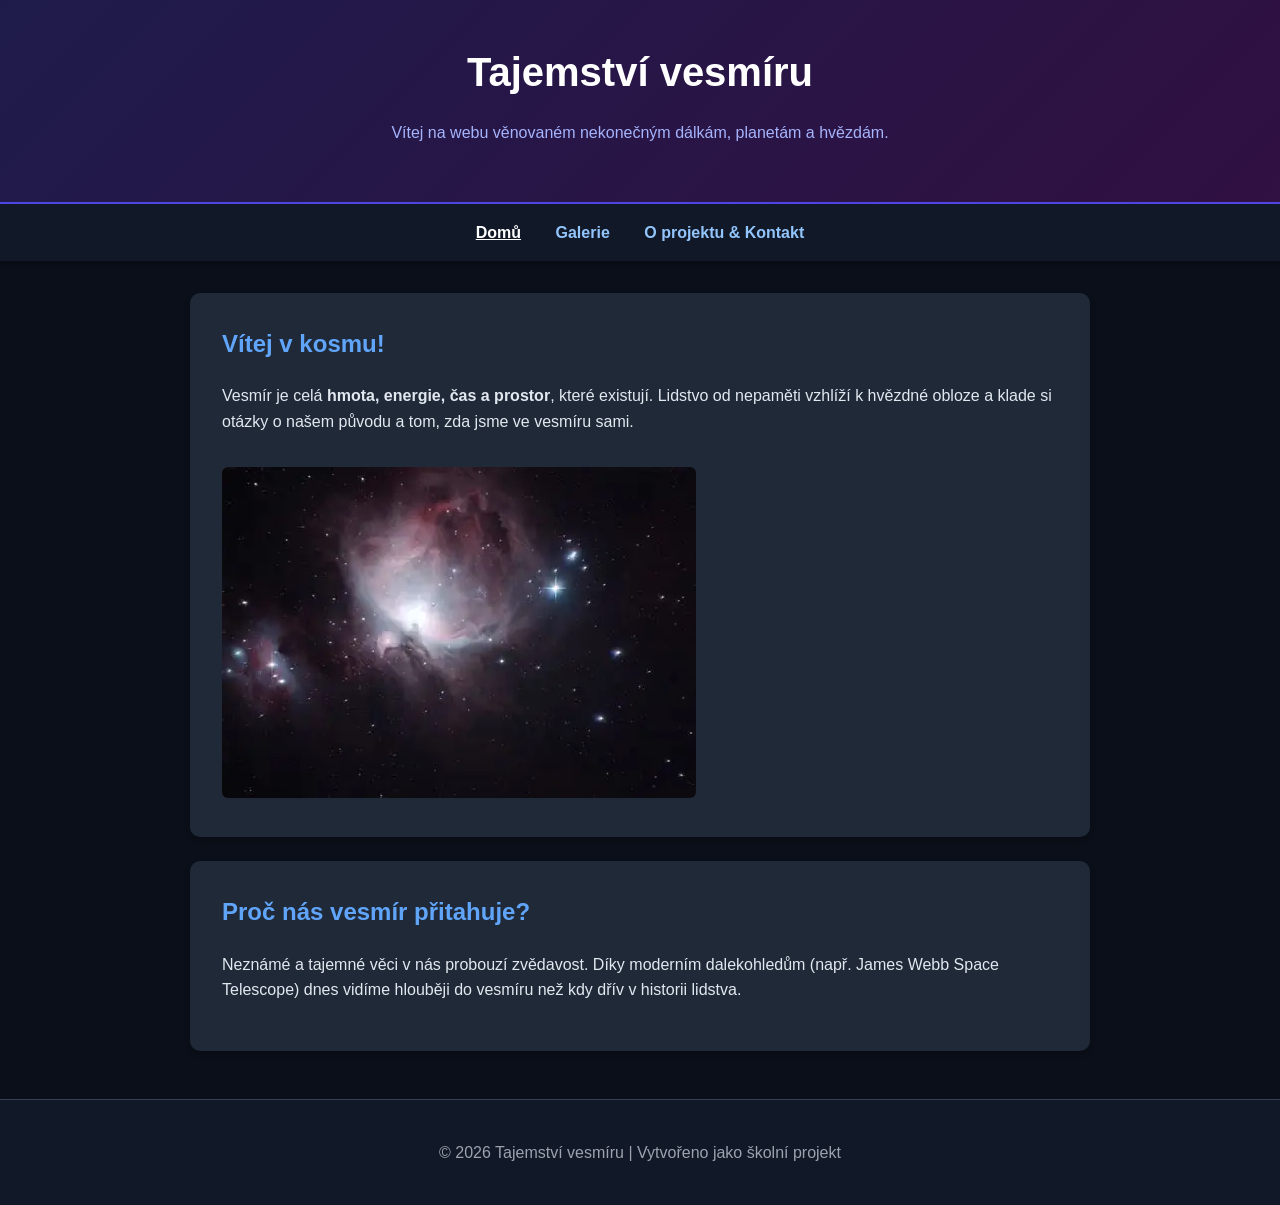
<file: index.html>
<!DOCTYPE html>
<html lang="cs">
<head>
    <meta charset="UTF-8">
    <meta name="viewport" content="width=device-width, initial-scale=1.0">
    <title>Tajemství vesmíru | Domů</title>
    <link rel="stylesheet" href="style.css">
</head>
<body>

    <header>
        <h1>Tajemství vesmíru</h1>
        <p>Vítej na webu věnovaném nekonečným dálkám, planetám a hvězdám.</p>
    </header>

    <nav>
        <a href="index.html" class="active">Domů</a>
        <a href="galerie.html">Galerie</a>
        <a href="kontakt.html">O projektu & Kontakt</a>
    </nav>

    <main>
        <section class="card">
            <h2>Vítej v kosmu!</h2>
            <p>Vesmír je celá <strong>hmota, energie, čas a prostor</strong>, které existují. Lidstvo od nepaměti vzhlíží k hvězdné obloze a klade si otázky o našem původu a tom, zda jsme ve vesmíru sami.</p>
            <img src="vesmir-uvod.jpg" alt="Pohled na mlhovinu v hlubokém vesmíru">
        </section>

        <section class="card">
            <h2>Proč nás vesmír přitahuje?</h2>
            <p>Neznámé a tajemné věci v nás probouzí zvědavost. Díky moderním dalekohledům (např. James Webb Space Telescope) dnes vidíme hlouběji do vesmíru než kdy dřív v historii lidstva.</p>
        </section>
    </main>

    <footer>
        <p>&copy; 2026 Tajemství vesmíru | Vytvořeno jako školní projekt</p>
    </footer>

</body>
</html>
</file>
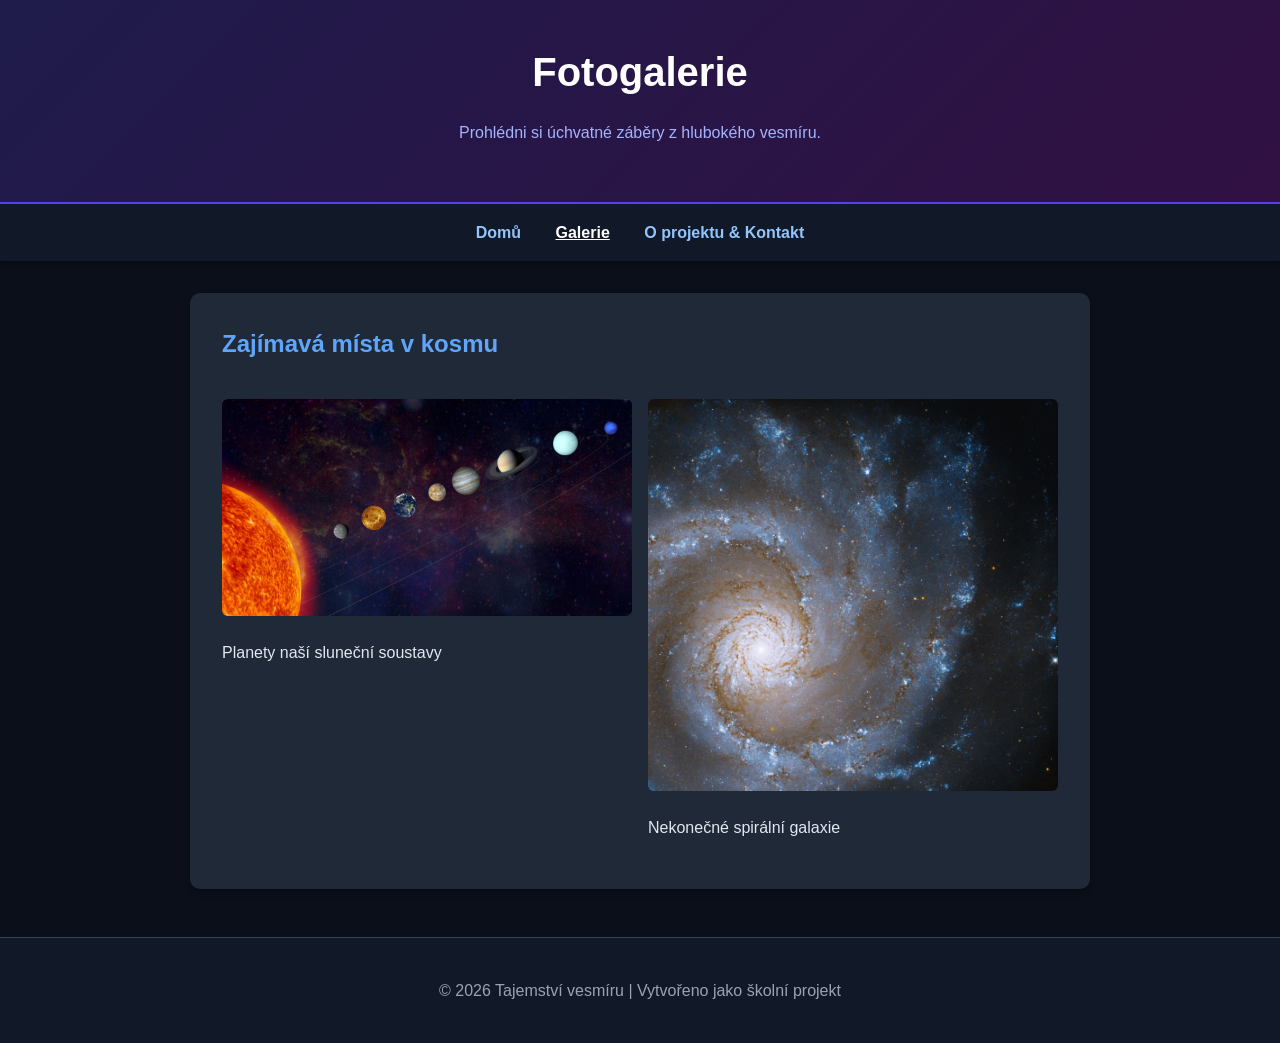
<file: galerie.html>
<!DOCTYPE html>
<html lang="cs">
<head>
    <meta charset="UTF-8">
    <meta name="viewport" content="width=device-width, initial-scale=1.0">
    <title>Tajemství vesmíru | Galerie</title>
    <link rel="stylesheet" href="style.css">
</head>
<body>

    <header>
        <h1>Fotogalerie</h1>
        <p>Prohlédni si úchvatné záběry z hlubokého vesmíru.</p>
    </header>

    <nav>
        <a href="index.html">Domů</a>
        <a href="galerie.html" class="active">Galerie</a>
        <a href="kontakt.html">O projektu & Kontakt</a>
    </nav>

    <main>
        <section class="card">
            <h2>Zajímavá místa v kosmu</h2>
            <div class="gallery-grid">
                <div>
                    <img src="planeta.jpg" alt="Ilustrace planety v solárním systému">
                    <p>Planety naší sluneční soustavy</p>
                </div>
                <div>
                    <img src="galaxie.jpg" alt="Spirální galaxie plná hvězd">
                    <p>Nekonečné spirální galaxie</p>
                </div>
            </div>
        </section>
    </main>

    <footer>
        <p>&copy; 2026 Tajemství vesmíru | Vytvořeno jako školní projekt</p>
    </footer>

</body>
</html>
</file>
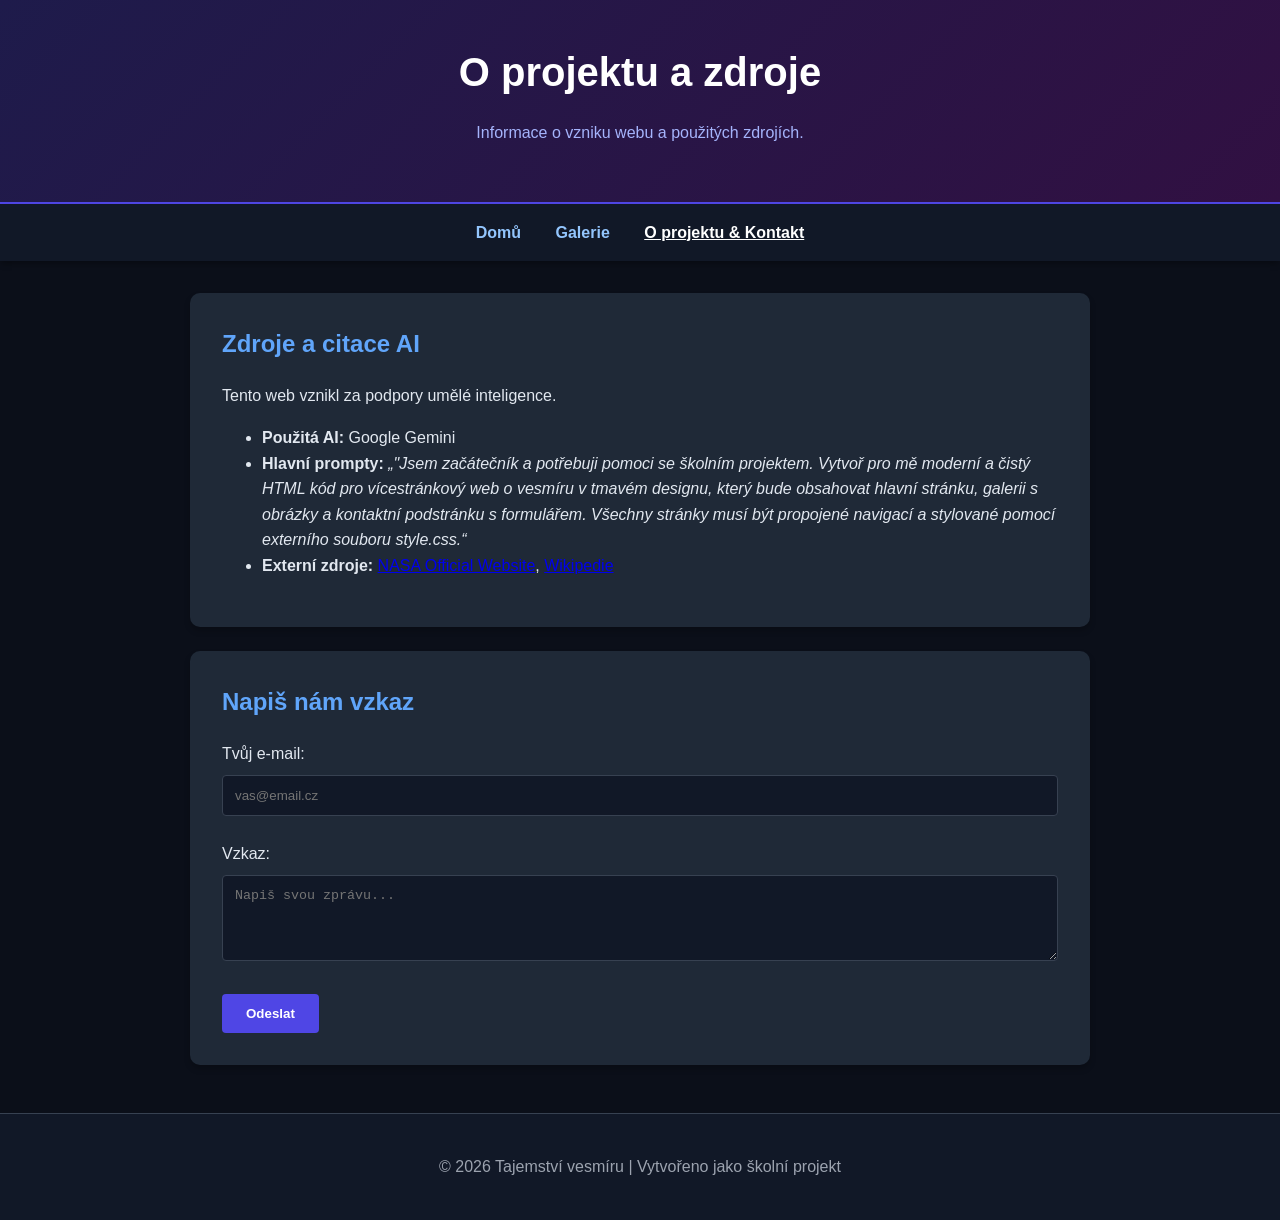
<file: kontakt.html>
<!DOCTYPE html>
<html lang="cs">
<head>
    <meta charset="UTF-8">
    <meta name="viewport" content="width=device-width, initial-scale=1.0">
    <title>Tajemství vesmíru | O projektu & Kontakt</title>
    <link rel="stylesheet" href="style.css">
</head>
<body>

    <header>
        <h1>O projektu a zdroje</h1>
        <p>Informace o vzniku webu a použitých zdrojích.</p>
    </header>

    <nav>
        <a href="index.html">Domů</a>
        <a href="galerie.html">Galerie</a>
        <a href="kontakt.html" class="active">O projektu & Kontakt</a>
    </nav>

    <main>
        <section class="card">
            <h2>Zdroje a citace AI</h2>
            <p>Tento web vznikl za podpory umělé inteligence.</p>
            <ul>
                <li><strong>Použitá AI:</strong> Google Gemini</li>
                <li><strong>Hlavní prompty:</strong> <em>„"Jsem začátečník a potřebuji pomoci se školním projektem. Vytvoř pro mě moderní a čistý HTML kód pro vícestránkový web o vesmíru v tmavém designu, který bude obsahovat hlavní stránku, galerii s obrázky a kontaktní podstránku s formulářem. Všechny stránky musí být propojené navigací a stylované pomocí externího souboru style.css.“</em></li>
                <li><strong>Externí zdroje:</strong> <a href="https://www.nasa.gov" target="_blank">NASA Official Website</a>, <a href="https://cs.wikipedia.org" target="_blank">Wikipedie</a></li>
            </ul>
        </section>

        <section class="card">
            <h2>Napiš nám vzkaz</h2>
            <form>
                <label for="email">Tvůj e-mail:</label><br>
                <input type="email" id="email" name="email" placeholder="vas@email.cz"><br><br>
                
                <label for="message">Vzkaz:</label><br>
                <textarea id="message" name="message" rows="4" placeholder="Napiš svou zprávu..."></textarea><br><br>
                
                <button type="submit">Odeslat</button>
            </form>
        </section>
    </main>

    <footer>
        <p>&copy; 2026 Tajemství vesmíru | Vytvořeno jako školní projekt</p>
    </footer>

</body>
</html>
</file>
<file: style.css>
/* Základní styly a tmavý vesmírný design */
body {
    font-family: 'Segoe UI', Tahoma, Geneva, Verdana, sans-serif;
    background-color: #0b0f19;
    color: #e2e8f0;
    margin: 0;
    padding: 0;
    line-height: 1.6;
}

header {
    background: linear-gradient(135deg, #1e1b4b, #311042);
    color: white;
    text-align: center;
    padding: 2.5rem 1rem;
    border-bottom: 2px solid #4f46e5;
}

header h1 {
    margin: 0;
    font-size: 2.5rem;
}

header p {
    color: #a5b4fc;
}

/* Navigace (Menu) */
nav {
    background-color: #111827;
    text-align: center;
    padding: 1rem;
    box-shadow: 0 4px 6px -1px rgba(0, 0, 0, 0.3);
}

nav a {
    color: #93c5fd;
    text-decoration: none;
    margin: 0 15px;
    font-weight: bold;
    transition: color 0.2s;
}

nav a:hover, nav a.active {
    color: #ffffff;
    text-decoration: underline;
}

/* Hlavní obsah */
main {
    max-width: 900px;
    margin: 2rem auto;
    padding: 0 1rem;
}

.card {
    background-color: #1f2937;
    padding: 2rem;
    margin-bottom: 1.5rem;
    border-radius: 10px;
    box-shadow: 0 4px 6px rgba(0, 0, 0, 0.2);
}

.card h2 {
    color: #60a5fa;
    margin-top: 0;
}

/* Obrázky */
img {
    max-width: 100%;
    height: auto;
    border-radius: 6px;
    margin-top: 1rem;
}

.gallery-grid {
    display: grid;
    grid-template-columns: 1fr 1fr;
    gap: 1rem;
}

/* Formulář */
input, textarea {
    width: 100%;
    padding: 0.75rem;
    margin-top: 0.5rem;
    border: 1px solid #374151;
    border-radius: 4px;
    background-color: #111827;
    color: white;
    box-sizing: border-box;
}

button {
    background-color: #4f46e5;
    color: white;
    border: none;
    padding: 0.75rem 1.5rem;
    border-radius: 4px;
    cursor: pointer;
    font-weight: bold;
    transition: background-color 0.2s;
}

button:hover {
    background-color: #4338ca;
}

/* Patička */
footer {
    text-align: center;
    padding: 1.5rem;
    background-color: #111827;
    color: #9ca3af;
    border-top: 1px solid #374151;
    margin-top: 3rem;
}
</file>
